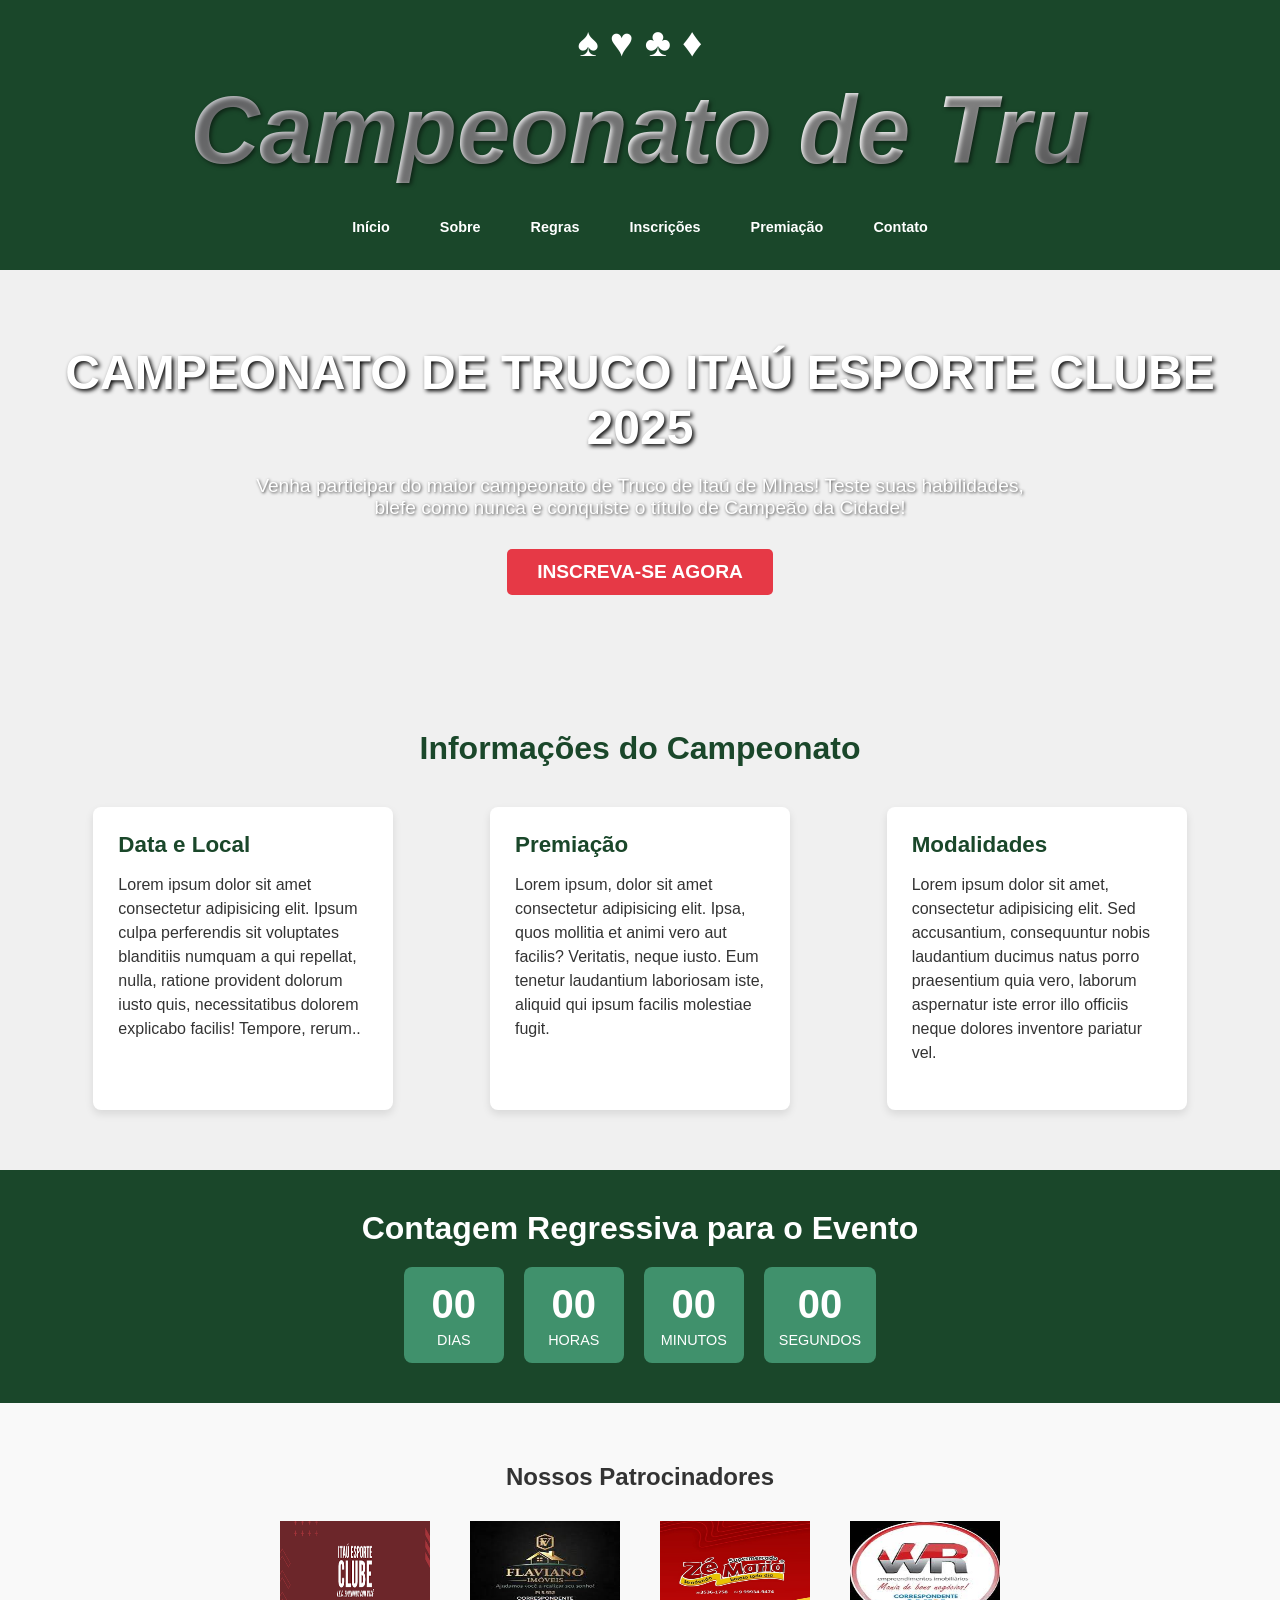
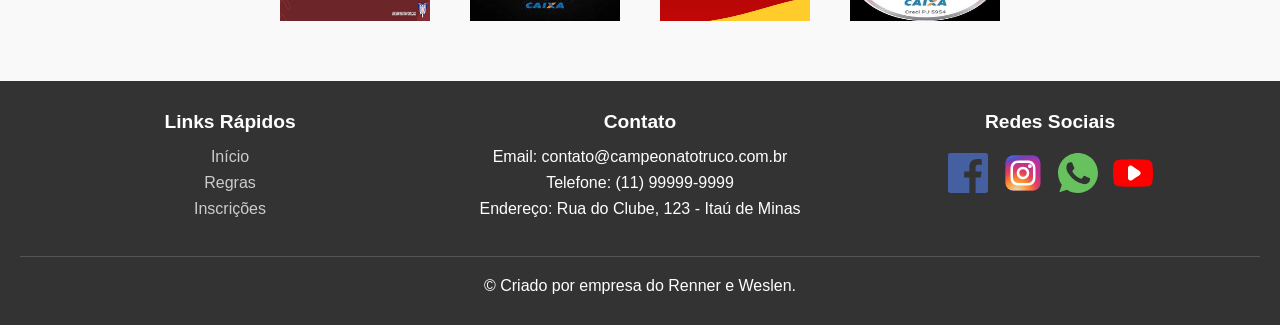
<file: index.html>
<!DOCTYPE html>
<html lang="pt-br">
<head>
    <meta charset="UTF-8">
    <meta name="viewport" content="width=device-width, initial-scale=1.0">
    <link rel="stylesheet" href="css/style.css">
    <title>Campeonato de Truco</title>
</head>
<body>
    <header class="header">
        <div class="div__header__logo">♠️ ♥️ ♣️ ♦️</div>
        <div class="div__header__titulo"><h1 class="titulo__header" id="titulo__header">Campeonato de Truco </h1></div>
        <nav class="nav">
            <ul class="nav__lista">
                <li class="nav__lista__item"><a href="#" class="nav__lista__item__link">Início</a></li>
                <li class="nav__lista__item"><a href="#" class="nav__lista__item__link">Sobre</a></li>
                <li class="nav__lista__item"><a href="#" class="nav__lista__item__link">Regras</a></li>
                <li class="nav__lista__item"><a href="inscricoes.html" class="nav__lista__item__link">Inscrições</a></li>
                <li class="nav__lista__item"><a href="#" class="nav__lista__item__link">Premiação</a></li>
                <li class="nav__lista__item"><a href="#" class="nav__lista__item__link">Contato</a></li>
            </ul>
        </nav>
    </header>
  
    <section class="sessao__inscrever">
        <h1>CAMPEONATO DE TRUCO ITAÚ ESPORTE CLUBE 2025</h1>
        <p>Venha participar do maior campeonato de Truco de Itaú de MInas! Teste suas habilidades, blefe como nunca e conquiste o título de Campeão da Cidade!</p>
        <button class="sessao__inscrever__botao">INSCREVA-SE AGORA</button>
    </section>
    
    <section class="sessao__informacao">
        <h2 class="sessao__informacao__titulo">Informações do Campeonato</h2>
        <div class="sessao__informacao__cards">
            <div class="card">
                <h3>Data e Local</h3>
                <p>Lorem ipsum dolor sit amet consectetur adipisicing elit. Ipsum culpa perferendis sit voluptates blanditiis numquam a qui repellat, nulla, ratione provident dolorum iusto quis, necessitatibus dolorem explicabo facilis! Tempore, rerum..</p>
            </div>
            <div class="card">
                <h3>Premiação</h3>
                <p>Lorem ipsum, dolor sit amet consectetur adipisicing elit. Ipsa, quos mollitia et animi vero aut facilis? Veritatis, neque iusto. Eum tenetur laudantium laboriosam iste, aliquid qui ipsum facilis molestiae fugit.</p>
            </div>
            <div class="card">
                <h3>Modalidades</h3>
                <p>Lorem ipsum dolor sit amet, consectetur adipisicing elit. Sed accusantium, consequuntur nobis laudantium ducimus natus porro praesentium quia vero, laborum aspernatur iste error illo officiis neque dolores inventore pariatur vel.</p>
            </div>
        </div>
    </section>
    
    <section class="sessao__relogio">
        <h2>Contagem Regressiva para o Evento</h2>
        <div class="sessao__relogio__tempo">
            <div class="card__relogio">
                <div class="card__relogio__numero">00</div>
                <div class="card__relogio__titulo">DIAS</div>
            </div>
            <div class="card__relogio">
                <div class="card__relogio__numero">00</div>
                <div class="card__relogio__titulo">HORAS</div>
            </div>
            <div class="card__relogio">
                <div class="card__relogio__numero">00</div>
                <div class="card__relogio__titulo">MINUTOS</div>
            </div>
            <div class="card__relogio">
                <div class="card__relogio__numero">00</div>
                <div class="card__relogio__titulo">SEGUNDOS</div>
            </div>
        </div>
    </section>
    
    <section class="sessao__patrocinio">
        <h2 class="sessao__patrocinio__titulo">Nossos Patrocinadores</h2>
        <div class="sessao__patrocinio__cards">
            <div class="sessao__patrocinio__card"><img src="img/itau esporte clube.png" alt="" width="150" height="100"></div>
            <div class="sessao__patrocinio__card"><img src="img/flaviano imoveis.jpg" alt="" width="150" height="100"></div>
            <div class="sessao__patrocinio__card"><img src="img/ze maria.jpg" alt="" width="150" height="100"></div>
            <div class="sessao__patrocinio__card"><img src="img/wr.jpg" alt="" width="150" height="100"></div>
        </div>
    </section>
    
    <footer class="rodape">
        <div class="rodape__conteudo">
            <div class="rodape__conteudo__coluna">
                <h3>Links Rápidos</h3>
                <ul>
                    <li><a href="#">Início</a></li>
                    <li><a href="#">Regras</a></li>
                    <li><a href="#">Inscrições</a></li>
                    <!--<li><a href="#">FAQ</a></li>-->
                </ul>
            </div>
            <div class="rodape__conteudo__coluna">
                <h3>Contato</h3>
                <ul>
                    <li>Email: contato@campeonatotruco.com.br</li>
                    <li>Telefone: (11) 99999-9999</li>
                    <li>Endereço: Rua do Clube, 123 - Itaú de Minas</li>
                </ul>
            </div>
            <div class="rodape__conteudo__coluna">
                <h3>Redes Sociais</h3>
                <div class="sessao__icones">
                    <div class="sessao__icones__redessociais"><img src="img/facebook-color-svgrepo-com.svg" alt="facebook"></div>
                    <div class="sessao__icones__redessociais"><img src="img/instagram-1-svgrepo-com.svg" alt="instagram"></div>
                    <div class="sessao__icones__redessociais"><img src="img/whatsapp-color-svgrepo-com.svg" alt="whatsapp"></div>
                    <div class="sessao__icones__redessociais"><img src="img/youtube.svg" alt="youtube"></div>
                </div>
            </div>
        </div>
        <div class="assinatura">
            &copy; Criado por empresa do Renner e Weslen.
        </div>
    </footer>

    <script src="js/script.js"></script>
</body>
</html>
</body>
</html>
</file>
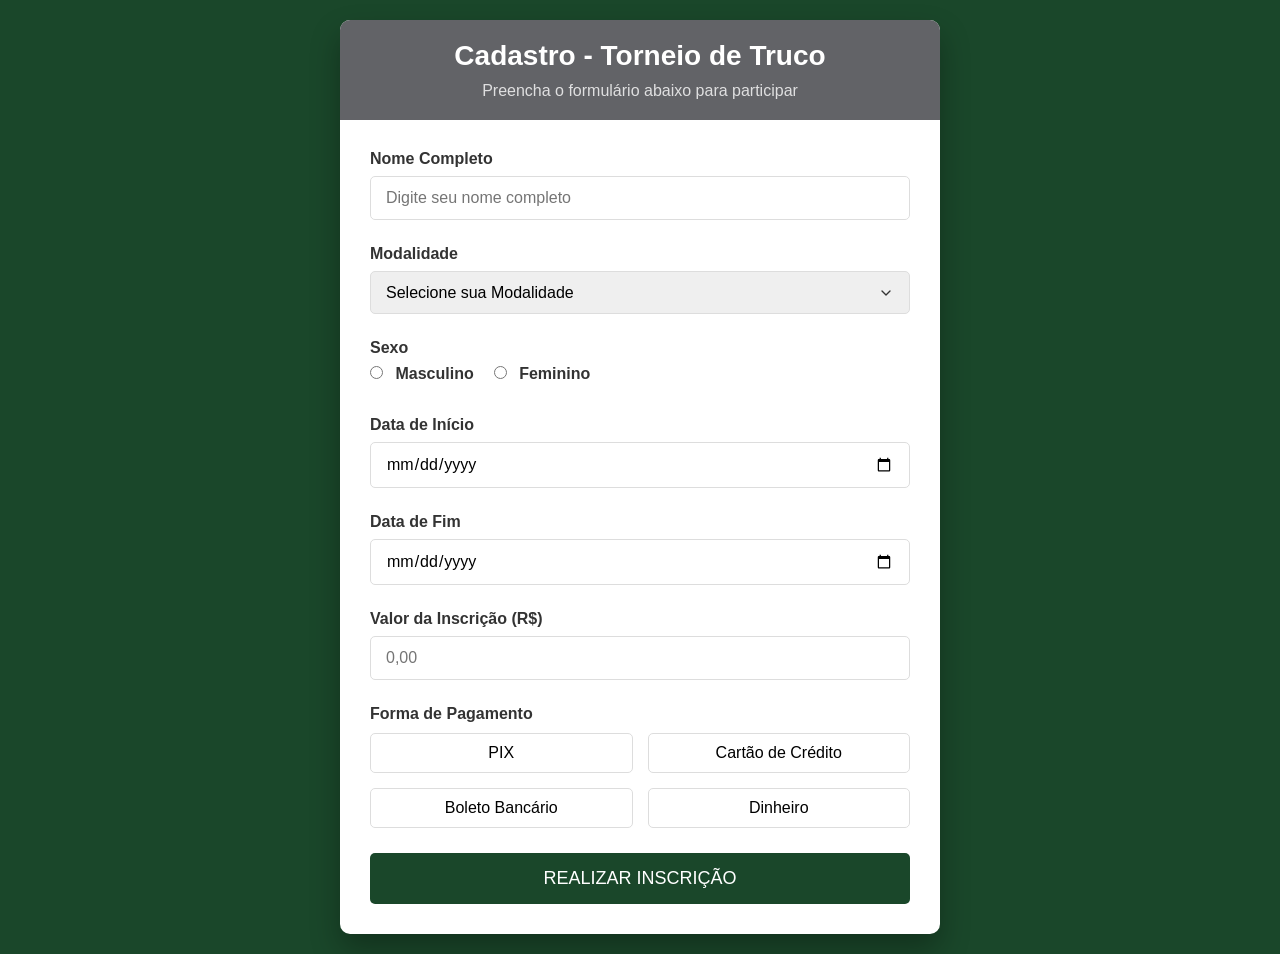
<file: inscricoes.html>
<!DOCTYPE html>
<html lang="pt-br">
<head>
    <meta charset="UTF-8">
    <meta name="viewport" content="width=device-width, initial-scale=1.0">
    <link rel="stylesheet" href="css/inscricoes.css">
    <title>Campeonato de Truco</title>
</head>
<body>
    <div class="container">
        <div class="header">
          <h2>Cadastro - Torneio de Truco</h2>
          <p>Preencha o formulário abaixo para participar</p>
          <!-- <div class="card-deck">
            <div class="card">A</div>
            <div class="card">7</div>
            <div class="card">K</div>
          </div> -->
        </div>
        
        <div class="form-container">
          <form id="trucoCadastro" onsubmit="return validateForm()">
            <div class="form-group">
              <label for="nome">Nome Completo</label>
              <input type="text" class="form-control" id="nome" placeholder="Digite seu nome completo" required>
            </div>
            
            <div class="form-group">
                <label>Modalidade</label>
                <select class="form-control" id="nivel" required>
                    <option value="">Selecione sua Modalidade</option>
                    <option value="iniciante">Iniciante</option>
                    <option value="intermediario">Intermediário</option>
                    <option value="avancado">Avançado</option>
                  </select>
            </div>
            
            <!-- <div class="form-group">
              <label>Nível</label>
              <select class="form-control" id="nivel" required>
                <option value="">Selecione seu nível</option>
                <option value="iniciante">Iniciante</option>
                <option value="intermediario">Intermediário</option>
                <option value="avancado">Avançado</option>
              </select>
            </div> -->
            
            <div class="form-group">
              <label>Sexo</label>
              <div class="radio-group">
                <label class="radio-label">
                  <input type="radio" name="sexo" value="masculino" required> Masculino
                </label>
                <label class="radio-label">
                  <input type="radio" name="sexo" value="feminino"> Feminino
                </label>
              </div>
            </div>
            
            <div class="form-group">
              <label for="dataInicio">Data de Início</label>
              <input type="date" class="form-control" id="dataInicio" required>
            </div>
            
            <div class="form-group">
              <label for="dataTermino">Data de Fim</label>
              <input type="date" class="form-control" id="dataTermino" required>
            </div>
            
            <div class="form-group">
              <label for="valorContratacao">Valor da Inscrição (R$)</label>
              <input type="number" class="form-control" id="valorContratacao" min="0" step="0.01" placeholder="0,00" required>
            </div>
            
            <div class="form-group">
              <label>Forma de Pagamento</label>
              <div class="payment-options">
                <div class="payment-option" onclick="selectPayment(this)" data-payment="pix">
                  PIX
                </div>
                <div class="payment-option" onclick="selectPayment(this)" data-payment="cartao">
                  Cartão de Crédito
                </div>
                <div class="payment-option" onclick="selectPayment(this)" data-payment="boleto">
                  Boleto Bancário
                </div>
                <div class="payment-option" onclick="selectPayment(this)" data-payment="dinheiro">
                  Dinheiro
                </div>
              </div>
              <input type="hidden" id="formaPagamento" name="formaPagamento" required>
            </div>
            
            <button type="submit" class="submit-btn">REALIZAR INSCRIÇÃO</button>
          </form>
        </div>
      </div>
    
    <script src="js/script.js"></script>
    <script src="js/inscricoes.js"></script>
</body>
</html>
</file>
<file: css/style.css>
* {
    margin: 0;
    padding: 0;
    box-sizing: border-box;
    font-family: 'Segoe UI', Tahoma, Geneva, Verdana, sans-serif;
}

body {
    background-color: #f0f0f0;
    color: #333;
}

.header {
    background-color: #1a472a;
    color: white;
    padding: 20px 0;
    text-align: center;
    font-size: 3em;
}

.div__header__logo {
    font-size: 2.5rem;
    margin-bottom: 10px;
    font-weight: bold;
}

.div__header__titulo{
    font-style: italic;
    margin-bottom: 20px;
}
.titulo__header{
    text-shadow: 2px 2px 4px rgba(0, 0, 0, 0.5);
    background: linear-gradient(-20deg, #626367, #fcfcfc, #d7d8da, #adb0b5) no-repeat;
    -webkit-background-clip: text;
    background-clip: text;
    -webkit-text-fill-color: transparent;
    
}

.nav {
    font-size: 0.3em;
    padding-block: 1em;
}

.nav__lista {
    display: flex;
    justify-content: center;
    list-style: none;
}

.nav__lista__item {
    margin: 0 15px;
}

.nav__lista__item__link {
    color: white;
    text-decoration: none;
    font-weight: bold;
    padding: 5px 10px;
    border-radius: 4px;
    transition: background-color 0.3s;
}

.nav__lista__item__link:hover {
    background-color: #40916c;
}

.sessao__inscrever {
    background-image: linear-gradient(rgba(0, 0, 0, 0.5));
    background-size: cover;
    background-position: center;
    height: 400px;
    display: flex;
    flex-direction: column;
    justify-content: center;
    align-items: center;
    text-align: center;
    color: white;
    padding: 0 20px;
}

.sessao__inscrever h1 {
    font-size: 3rem;
    margin-bottom: 20px;
    text-shadow: 2px 2px 4px rgba(0, 0, 0, 1);
}

.sessao__inscrever p {
    font-size: 1.2rem;
    max-width: 800px;
    margin-bottom: 30px;
    text-shadow: 1px 1px 3px rgba(0, 0, 0, 0.7);
}

.sessao__inscrever__botao {
    background-color: #e63946;
    color: white;
    padding: 12px 30px;
    border: none;
    border-radius: 5px;
    font-size: 1.2rem;
    font-weight: bold;
    cursor: pointer;
    transition: background-color 0.3s;
}

.sessao__inscrever__botao:hover {
    background-color: #c1121f;
}

.sessao__informacao {
    padding: 60px 20px;
    max-width: 1200px;
    margin: 0 auto;
}

.sessao__informacao__titulo {
    text-align: center;
    font-size: 2rem;
    margin-bottom: 40px;
    color: #1a472a;
}

.sessao__informacao__cards {
    display: flex;
    flex-wrap: wrap;
    justify-content: space-around;
    gap: 30px;
}

.card {
    background-color: white;
    border-radius: 8px;
    box-shadow: 0 4px 8px rgba(0, 0, 0, 0.1);
    padding: 25px;
    width: 300px;
}

.card h3 {
    color: #1a472a;
    font-size: 1.4rem;
    margin-bottom: 15px;
}

.card p {
    margin-bottom: 20px;
    line-height: 1.5;
}

.sessao__relogio {
    background-color: #1a472a;
    color: white;
    padding: 40px 20px;
    text-align: center;
}

.sessao__relogio h2 {
    margin-bottom: 20px;
    font-size: 2rem;
}

.sessao__relogio__tempo {
    display: flex;
    justify-content: center;
    gap: 20px;
}

.card__relogio {
    background-color: #40916c;
    padding: 15px;
    border-radius: 8px;
    min-width: 100px;
}

.card__relogio__numero {
    font-size: 2.5rem;
    font-weight: bold;
}

.card__relogio__titulo {
    font-size: 0.9rem;
    margin-top: 5px;
}

.sessao__patrocinio {
    padding: 60px 20px;
    background-color: #f9f9f9;
    text-align: center;
}

.sessao__patrocinio__cards {
    display: flex;
    justify-content: center;
    flex-wrap: wrap;
    gap: 40px;
    margin-top: 30px;
}

.sessao__patrocinio__card{
    width: 150px;
    height: 100px;
    background-color: #ddd;
    display: flex;
    align-items: center;
    justify-content: center;
    border-radius: 4px;
}

.rodape {
    background-color: #333;
    color: white;
    padding: 30px 20px;
    text-align: center;
}

.rodape__conteudo {
    max-width: 1200px;
    margin: 0 auto;
    display: flex;
    flex-wrap: wrap;
    justify-content: space-between;
    gap: 30px;
}

.rodape__conteudo__coluna{
    flex: 1;
    min-width: 250px;
}

.rodape__conteudo__coluna h3 {
    margin-bottom: 15px;
    font-size: 1.2rem;
}

.rodape__conteudo__coluna ul {
    list-style: none;
}

.rodape__conteudo__coluna ul li {
    margin-bottom: 8px;
}

.rodape__conteudo__coluna ul li a {
    color: #ccc;
    text-decoration: none;
}

.rodape__conteudo__coluna ul li a:hover {
    color: white;
    text-decoration: underline;
}

.sessao__icones {
    display: flex;
    gap: 15px;
    justify-content: center;
    margin-top: 20px;
}

.sessao__icones img{
    width: 40px;
    height: 40px;
    display: flex;
    align-items: center;
    justify-content: center;
}

.assinatura {
    margin-top: 30px;
    padding-top: 20px;
    border-top: 1px solid #555;
}

@media (max-width: 768px) {
    nav ul {
        flex-direction: column;
        align-items: center;
    }
    
    nav ul li {
        margin: 8px 0;
    }
    
    .hero h1 {
        font-size: 2rem;
    }
    
    .sessao__relogio {
        flex-wrap: wrap;
    }
    
    .rodape__conteudo {
        flex-direction: column;
        align-items: center;
        text-align: center;
    }
}
</file>
<file: css/inscricoes.css>
* {
    margin: 0;
    padding: 0;
    box-sizing: border-box;
    font-family: 'Segoe UI', Tahoma, Geneva, Verdana, sans-serif;
  }
  
  body {
    background-color: #1a472a;
    min-height: 100vh;
    display: flex;
    justify-content: center;
    align-items: center;
    padding: 20px;
  }
  
  .container {
    /* text-shadow: 2px 2px 4px rgba(0, 0, 0, 0.5); */
    background-color: white;
    width: 100%;
    max-width: 600px;
    border-radius: 10px;
    box-shadow: 0 15px 30px rgba(0, 0, 0, 0.3);
    overflow: hidden;
  }
  
  .header {
    background-color: #626367;
    color: white;
    padding: 20px;
    text-align: center;
    /* border-bottom: 4px solid #27ae60; */
  }
  
  .header h2 {
    font-size: 28px;
    margin-bottom: 10px;
  }
  
  .header p {
    opacity: 0.8;
  }
  
  .form-container {
    padding: 30px;
  }
  
  .form-group {
    margin-bottom: 25px;
  }
  
  .form-group label {
    display: block;
    margin-bottom: 8px;
    font-weight: 600;
    color: #333;
  }
  
  .form-control {
    width: 100%;
    padding: 12px 15px;
    border: 1px solid #ddd;
    border-radius: 5px;
    font-size: 16px;
    transition: all 0.3s ease;
  }
  
  .form-control:focus {
    outline: none;
    border-color: #27ae60;
    box-shadow: 0 0 5px rgba(39, 174, 96, 0.5);
  }
  
  .radio-group, .checkbox-group {
    display: flex;
    gap: 20px;
    margin-top: 5px;
  }
  
  .radio-label, .checkbox-label {
    display: flex;
    align-items: center;
    cursor: pointer;
  }
  
  .radio-label input, .checkbox-label input {
    margin-right: 8px;
    cursor: pointer;
  }
  
  .submit-btn {
    background-color: #1a472a;
    color: white;
    border: none;
    padding: 15px 30px;
    width: 100%;
    font-size: 18px;
    border-radius: 5px;
    cursor: pointer;
    transition: background-color 0.3s ease;
  }
  
  .submit-btn:hover {
    background-color: #40916c;
  }
  
  .card-deck {
    display: flex;
    justify-content: space-around;
    margin-top: 20px;
  }
  
  .card {
    width: 60px;
    height: 90px;
    background-color: white;
    border-radius: 5px;
    box-shadow: 0 2px 10px rgba(0,0,0,0.1);
    display: flex;
    justify-content: center;
    align-items: center;
    font-size: 24px;
    font-weight: bold;
    color: #2c3e50;
    border: 2px solid #27ae60;
  }
  
  .payment-options {
    display: grid;
    grid-template-columns: repeat(2, 1fr);
    gap: 15px;
    margin-top: 10px;
  }
  
  .payment-option {
    border: 1px solid #ddd;
    border-radius: 5px;
    padding: 10px;
    text-align: center;
    cursor: pointer;
    transition: all 0.3s ease;
  }
  
  .payment-option:hover {
    border-color: #27ae60;
    background-color: rgba(39, 174, 96, 0.05);
  }
  
  .payment-option.selected {
    border-color: #27ae60;
    background-color: rgba(39, 174, 96, 0.1);
  }
  
  @media (max-width: 600px) {
    .radio-group {
      flex-direction: column;
      gap: 10px;
    }
    
    .payment-options {
      grid-template-columns: 1fr;
    }
  }
  
  /* Estilo para os selects */
  select.form-control {
    appearance: none;
    background-image: url("data:image/svg+xml,%3Csvg xmlns='http://www.w3.org/2000/svg' width='24' height='24' viewBox='0 0 24 24' fill='none' stroke='%23333' stroke-width='2' stroke-linecap='round' stroke-linejoin='round'%3E%3Cpolyline points='6 9 12 15 18 9'%3E%3C/polyline%3E%3C/svg%3E");
    background-repeat: no-repeat;
    background-position: right 15px center;
    background-size: 16px;
    padding-right: 40px;
  }
</file>
